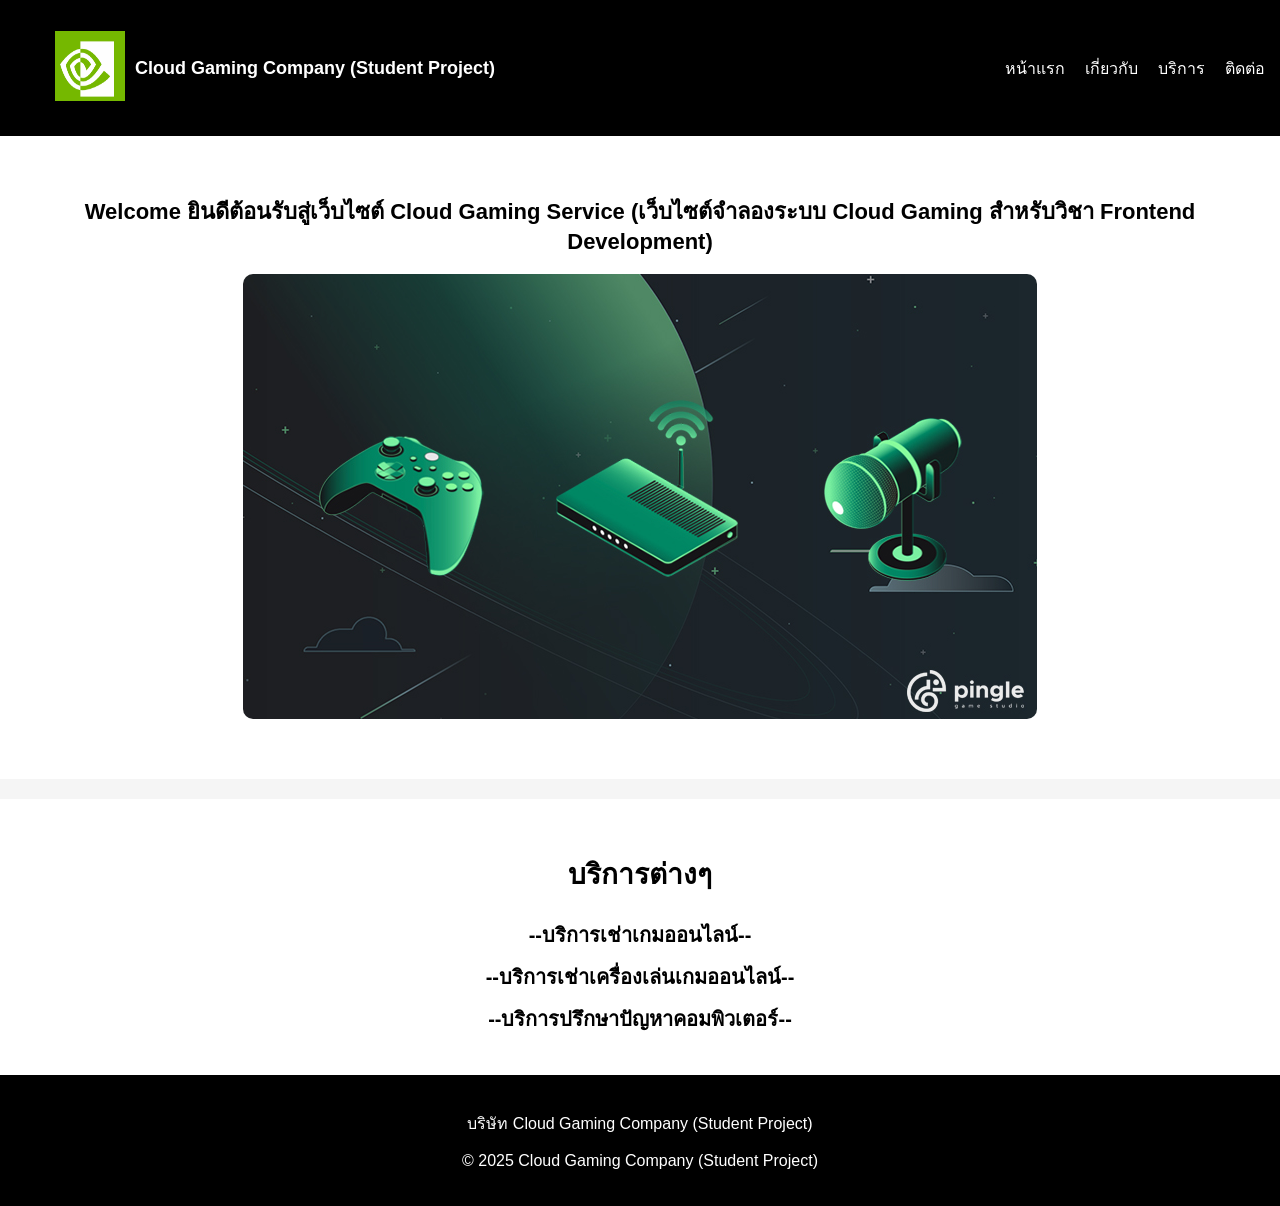
<file: index.html>
<!DOCTYPE html>
<html lang="en">
<head>
    <meta charset="UTF-8">
    <meta name="viewport" content="width=device-width, initial-scale=1.0">
    <meta name="robots" content="noindex, nofollow">
    <title>Cloud Gaming Services (Student Education)</title>
    <link rel="stylesheet" href="style1.css">
</head>
<body>
    <!-- เนื่องจากโดน github แบน account เพราะว่ามีเนื้อหาเกี่ยวกับธุรกิจและโฆษณา จึงได้ทำการลดเนื้อหาเหล่านั้นออกไป -->

    <!-- Header ที่มีโลโก้และชื่อ -->
    <header>
        <figure>
            <picture>
                <img src="/images/logo-company.png" alt="cloud-gaming-company-student-project" width="70" height="70">
            </picture>
            <figcaption>Cloud Gaming Company (Student Project)</figcaption>
        </figure>
    <!-- ปุ่ม navigation สำหรับเลื่อนไปหน้าต่างๆ -->
        <nav>
            <ul>
                <li><a href="/index.html">หน้าแรก</a></li>
                <li><a href="/about.html">เกี่ยวกับ</a></li>
                <li><a href="/services.html">บริการ</a></li>
                <li><a href="/contact.html">ติดต่อ</a></li>
            </ul>
        </nav>
    </header>
  <!-- Hero Section -->
    <main>
        <section class="hero-section">

            <h1>Welcome ยินดีต้อนรับสู่เว็บไซต์ Cloud Gaming Service  (เว็บไซต์จำลองระบบ Cloud Gaming สำหรับวิชา Frontend Development)<br/>
                
            </h1>

            <figure>
                <picture>
                    <img src="/images/hero-image.jpg" alt="hero-image">
                </picture>
            </figure>
        </section>

    <!-- บริการต่างๆของบริษัท -->
        <section class="featured-services">
            <h1>บริการต่างๆ</h1>
            <div>
                <h2>--บริการเช่าเกมออนไลน์--</h2>
                <h2>--บริการเช่าเครื่องเล่นเกมออนไลน์--</h2>
                <h2>--บริการปรึกษาปัญหาคอมพิวเตอร์--</h2>
            </div>
        </section>
    </main>
    <footer>
        <p>
            บริษัท Cloud Gaming Company (Student Project)
        </p>
        <p>&copy; 2025 Cloud Gaming Company (Student Project)</p>
    </footer>
</body>
</html>
</file>
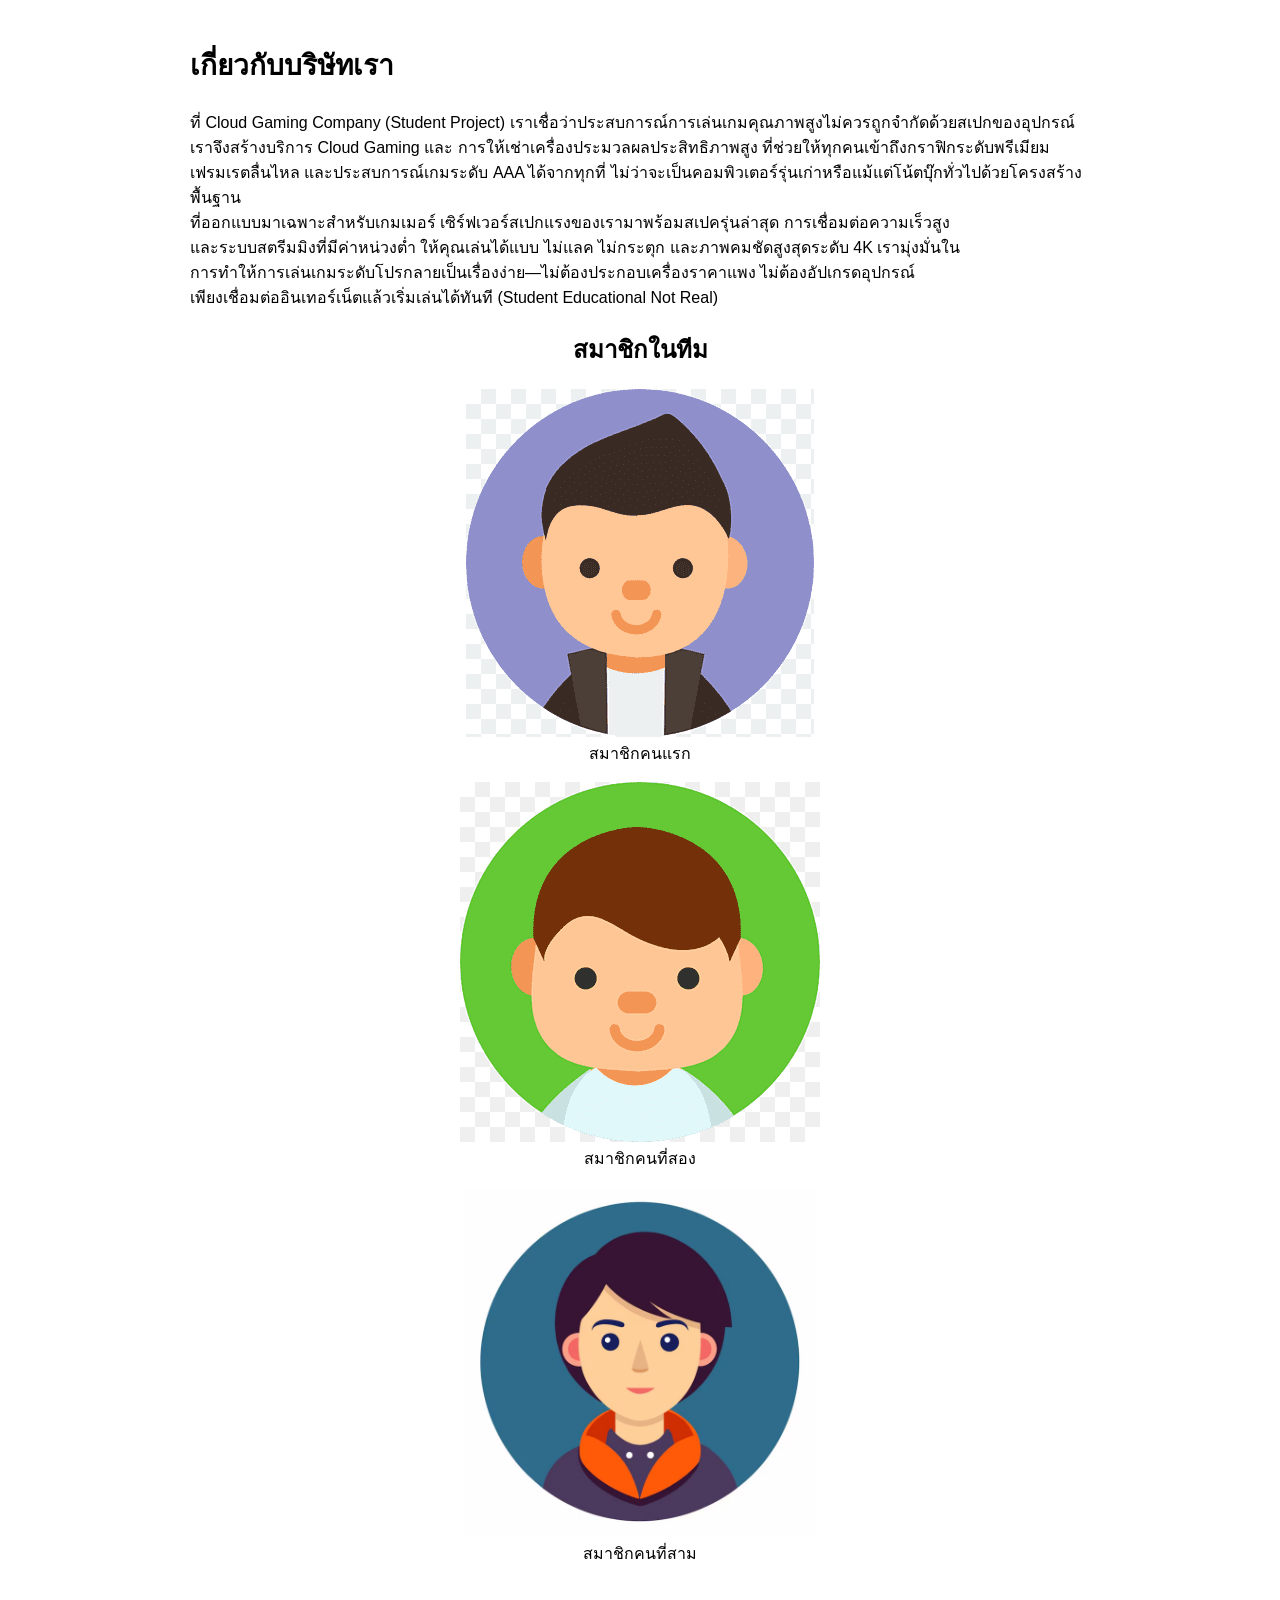
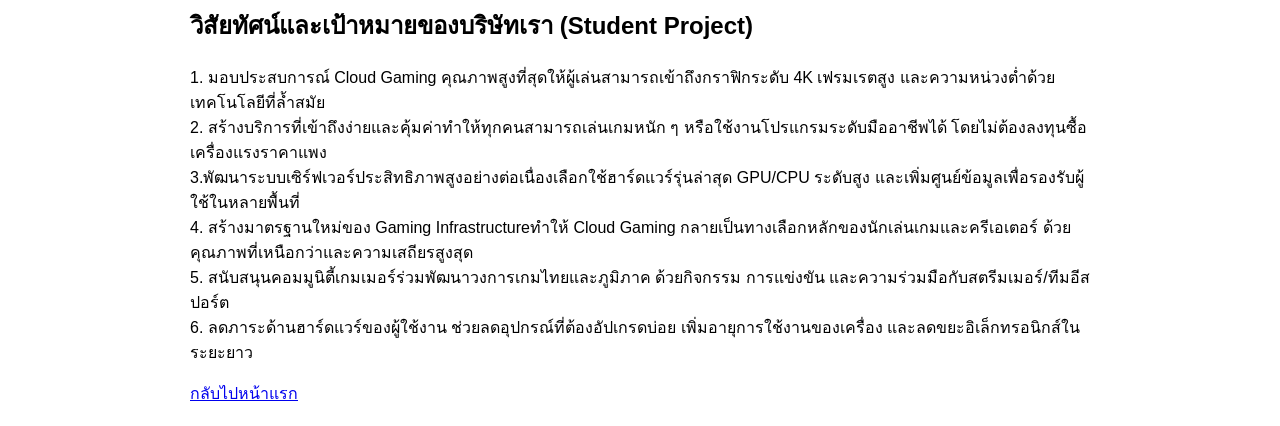
<file: about.html>
<!DOCTYPE html>
<html lang="en">
<head>
    <meta charset="UTF-8">
    <meta name="viewport" content="width=device-width, initial-scale=1.0">
    <title>About</title>
    <link rel="stylesheet" href="style2.css">
</head>
<body>
    <!-- เนื่องจากโดน github แบน account เพราะว่ามีเนื้อหาเกี่ยวกับธุรกิจและโฆษณา จึงได้ทำการลดเนื้อหาเหล่านั้นออกไป -->

    <!-- หน้า about -->
    <main>
        <section class="about-detail">


            <h1>เกี่ยวกับบริษัทเรา</h1>
            <p>ที่ Cloud Gaming Company (Student Project) เราเชื่อว่าประสบการณ์การเล่นเกมคุณภาพสูงไม่ควรถูกจำกัดด้วยสเปกของอุปกรณ์ <br/>
                เราจึงสร้างบริการ Cloud Gaming และ การให้เช่าเครื่องประมวลผลประสิทธิภาพสูง ที่ช่วยให้ทุกคนเข้าถึงกราฟิกระดับพรีเมียม <br/>
                เฟรมเรตลื่นไหล และประสบการณ์เกมระดับ AAA ได้จากทุกที่ ไม่ว่าจะเป็นคอมพิวเตอร์รุ่นเก่าหรือแม้แต่โน้ตบุ๊กทั่วไปด้วยโครงสร้างพื้นฐาน <br/>
                ที่ออกแบบมาเฉพาะสำหรับเกมเมอร์ เซิร์ฟเวอร์สเปกแรงของเรามาพร้อมสเปครุ่นล่าสุด การเชื่อมต่อความเร็วสูง <br/>
                และระบบสตรีมมิงที่มีค่าหน่วงต่ำ ให้คุณเล่นได้แบบ ไม่แลค ไม่กระตุก และภาพคมชัดสูงสุดระดับ 4K เรามุ่งมั่นใน<br/>
                การทำให้การเล่นเกมระดับโปรกลายเป็นเรื่องง่าย—ไม่ต้องประกอบเครื่องราคาแพง ไม่ต้องอัปเกรดอุปกรณ์ <br/>
                เพียงเชื่อมต่ออินเทอร์เน็ตแล้วเริ่มเล่นได้ทันที (Student Educational Not Real)</p>
        </section>
        
        <!-- สมาชิกในทีม -->

        <section class="member">
            <h2>สมาชิกในทีม</h2>
            <figure>
                <picture>
                    <img src="/images/avatar1.png" alt="member1">
                </picture>
                <figcaption>สมาชิกคนแรก</figcaption>
            </figure>
                <figure>
                <picture>
                    <img src="/images/avatar2.png" alt="member1">
                </picture>
                <figcaption>สมาชิกคนที่สอง</figcaption>
            </figure>
                <figure>
                <picture>
                    <img src="/images/avatar3.png" alt="member1" width="350" height="350">
                </picture>
                <figcaption>สมาชิกคนที่สาม</figcaption>
            </figure>
        </section>
        
        <!-- วิสัยทัศน์และเป้าหมายของบริษัท  -->

        <section class="vision">
            <h2>วิสัยทัศน์และเป้าหมายของบริษัทเรา (Student Project)</h2>
            <p>1. มอบประสบการณ์ Cloud Gaming คุณภาพสูงที่สุดให้ผู้เล่นสามารถเข้าถึงกราฟิกระดับ 4K เฟรมเรตสูง และความหน่วงต่ำด้วยเทคโนโลยีที่ล้ำสมัย <br/>
                2. สร้างบริการที่เข้าถึงง่ายและคุ้มค่าทำให้ทุกคนสามารถเล่นเกมหนัก ๆ หรือใช้งานโปรแกรมระดับมืออาชีพได้ โดยไม่ต้องลงทุนซื้อเครื่องแรงราคาแพง <br/>
                3.พัฒนาระบบเซิร์ฟเวอร์ประสิทธิภาพสูงอย่างต่อเนื่องเลือกใช้ฮาร์ดแวร์รุ่นล่าสุด GPU/CPU ระดับสูง และเพิ่มศูนย์ข้อมูลเพื่อรองรับผู้ใช้ในหลายพื้นที่  <br/>
                4. สร้างมาตรฐานใหม่ของ Gaming Infrastructureทำให้ Cloud Gaming กลายเป็นทางเลือกหลักของนักเล่นเกมและครีเอเตอร์ ด้วยคุณภาพที่เหนือกว่าและความเสถียรสูงสุด <br/>
                5. สนับสนุนคอมมูนิตี้เกมเมอร์ร่วมพัฒนาวงการเกมไทยและภูมิภาค ด้วยกิจกรรม การแข่งขัน และความร่วมมือกับสตรีมเมอร์/ทีมอีสปอร์ต <br/>
                6. ลดภาระด้านฮาร์ดแวร์ของผู้ใช้งาน ช่วยลดอุปกรณ์ที่ต้องอัปเกรดบ่อย เพิ่มอายุการใช้งานของเครื่อง และลดขยะอิเล็กทรอนิกส์ในระยะยาว <br/></p>
        </section>
        <a href="/index.html">กลับไปหน้าแรก</a>
    </main>
</body>
</html>
</file>
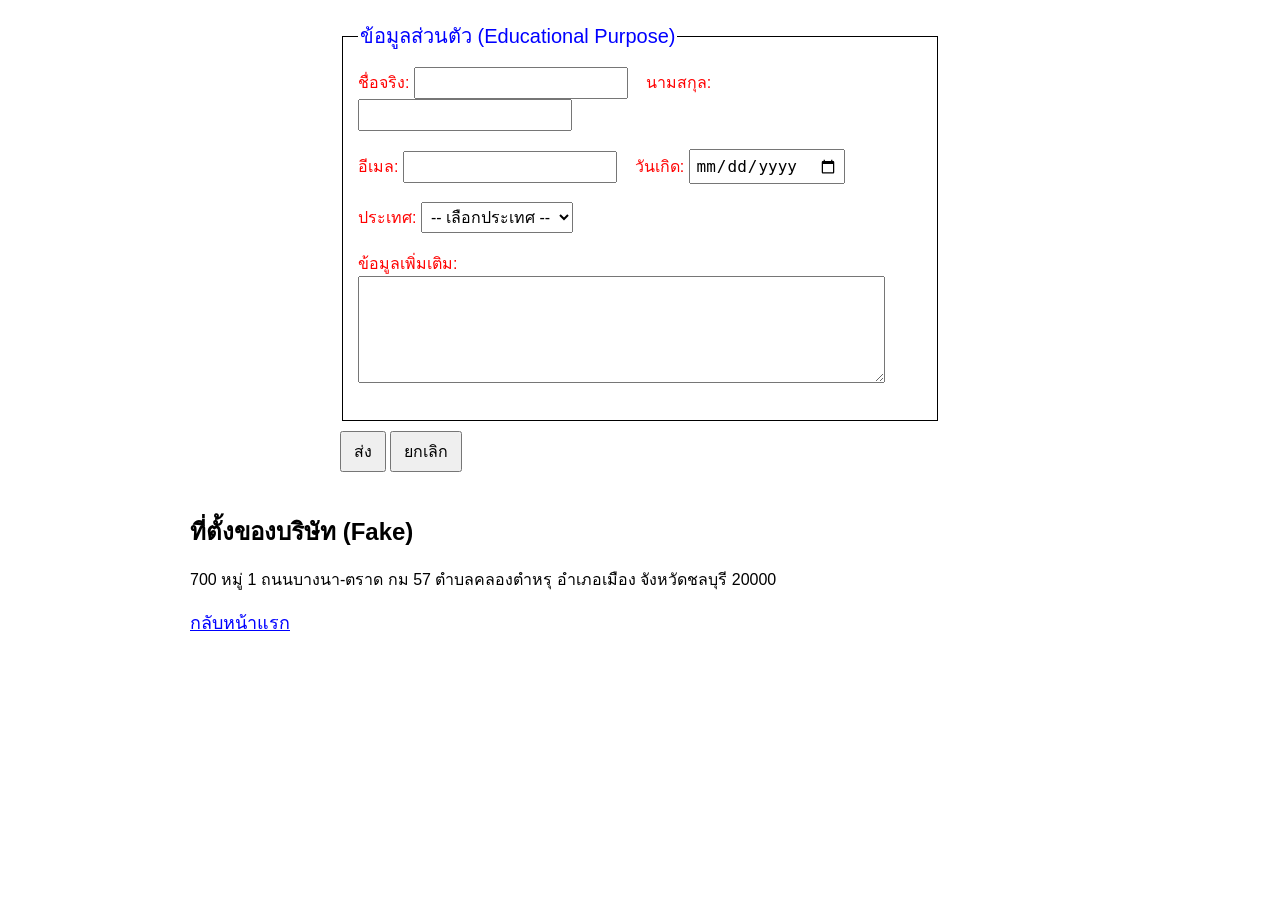
<file: contact.html>
<!DOCTYPE html>
<html lang="en">
<head>
    <meta charset="UTF-8">
    <meta name="viewport" content="width=device-width, initial-scale=1.0">
    <title>Contact</title>
    <link rel="stylesheet" href="style4.css">
</head>
<body>
    <!-- เนื่องจากโดน github แบน account เพราะว่ามีเนื้อหาเกี่ยวกับธุรกิจและโฆษณา จึงได้ทำการลดเนื้อหาบางส่วนออกไป -->

    <!-- แบบฟอร์ม contact -->
    <form action="#" method="POST">
        <fieldset>
            <legend>ข้อมูลส่วนตัว (Educational Purpose)</legend>

            <label for="firstname">ชื่อจริง:</label>
            <input type="text" id="firstname" name="firstname" required />
            &nbsp;&nbsp;

            <label for="lastname">นามสกุล:</label>
            <input type="text" id="lastname" name="lastname" required />
            <br /><br />

            <label for="email">อีเมล:</label>
            <input type="email" id="email" name="email" required />
            &nbsp;&nbsp;

            <label for="birthdate">วันเกิด:</label>
            <input type="date" id="birthdate" name="birthdate" required />
            <br /><br />

            <label for="country">ประเทศ:</label>
            <select id="country" name="country">
                <option value="">-- เลือกประเทศ --</option>
                <option value="ไทย">ไทย</option>
                <option value="สหรัฐอเมริกา">สหรัฐอเมริกา</option>
                <option value="อังกฤษ">เกาหลีใต้</option>
                <option value="รัสเซีย">รัสเซีย</option>
            </select>
            <br /><br />

            <label for="message">ข้อมูลเพิ่มเติม:</label><br />
                <textarea id="message" name="message" cols="50" rows="5"></textarea>
            <br /><br />

        </fieldset>

        <button type="submit">ส่ง</button>
        <button type="reset">ยกเลิก</button>
  </form>

  <!-- ที่ตั้งของบริษัท -->
  <main>
    <h1>ที่ตั้งของบริษัท (Fake) </h1>
    <p>700 หมู่ 1 ถนนบางนา-ตราด กม 57 ตำบลคลองตำหรุ อำเภอเมือง จังหวัดชลบุรี 20000</p>
    <a href="/index.html">กลับหน้าแรก</a>
  </main>
</body>
</html>
</file>
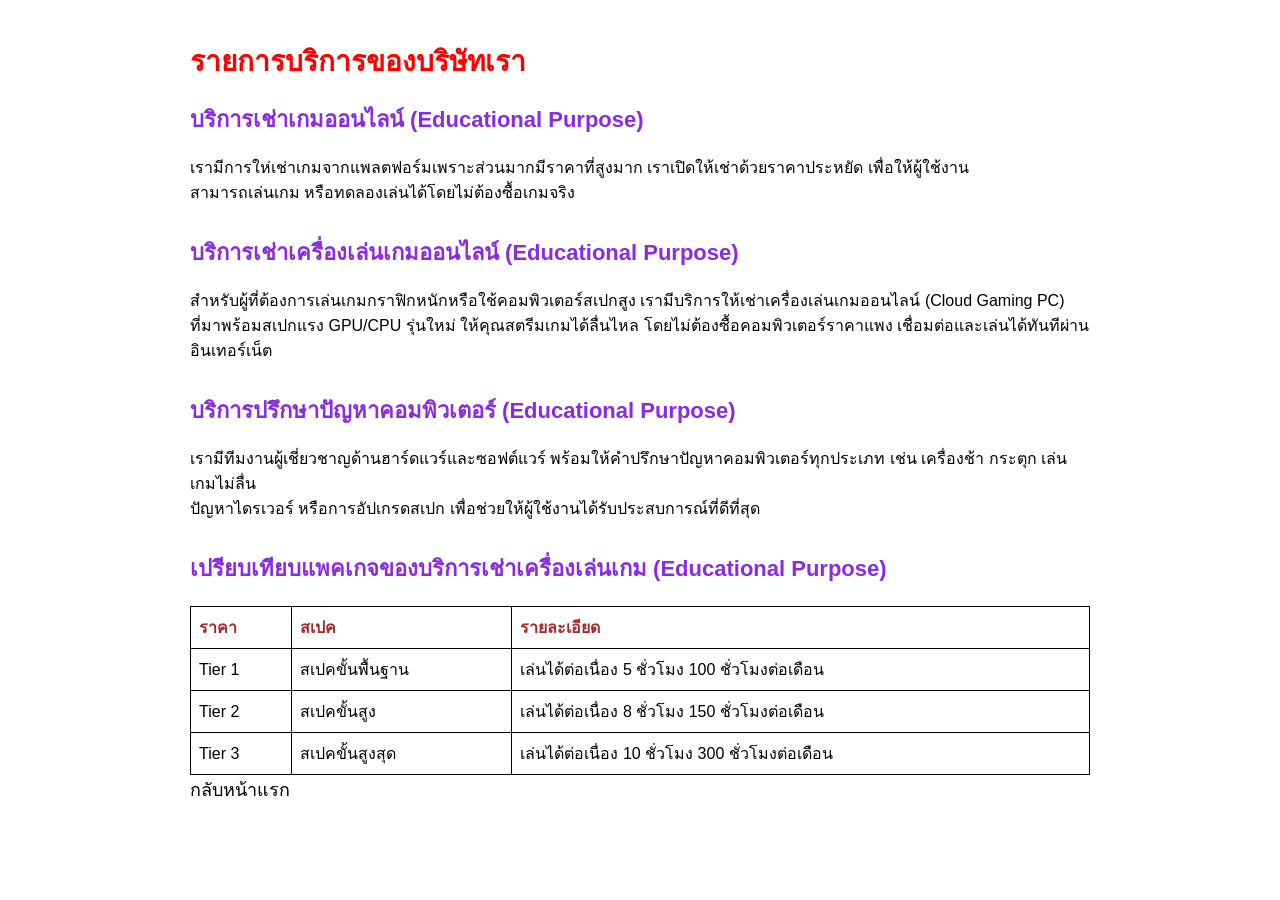
<file: services.html>
<!DOCTYPE html>
<html lang="en">
<head>
    <meta charset="UTF-8">
    <meta name="viewport" content="width=device-width, initial-scale=1.0">
    <title>Services</title>
    <link rel="stylesheet" href="style3.css">
</head>
<body>
    <!-- เนื่องจากโดน github แบน account เพราะว่ามีเนื้อหาเกี่ยวกับธุรกิจและโฆษณา จึงได้ทำการลดเนื้อหาเหล่านั้นออกไป -->

    <!-- บริการหลักๆของบริษัท -->
    <main>
        <h1>รายการบริการของบริษัทเรา</h1>
        <!-- บริการแรก -->

        <section class="service-1">
            <h2>บริการเช่าเกมออนไลน์ (Educational Purpose)</h2>
            <p>เรามีการให่เช่าเกมจากแพลตฟอร์มเพราะส่วนมากมีราคาที่สูงมาก เราเปิดให้เช่าด้วยราคาประหยัด เพื่อให้ผู้ใช้งาน <br>
            สามารถเล่นเกม หรือทดลองเล่นได้โดยไม่ต้องซื้อเกมจริง
            </p>
        </section>
        <!-- บริการที่สอง -->

        <section class="service-2">
            <h2>บริการเช่าเครื่องเล่นเกมออนไลน์ (Educational Purpose)</h2>
            <p>สำหรับผู้ที่ต้องการเล่นเกมกราฟิกหนักหรือใช้คอมพิวเตอร์สเปกสูง 
        เรามีบริการให้เช่าเครื่องเล่นเกมออนไลน์ (Cloud Gaming PC) <br>
        ที่มาพร้อมสเปกแรง GPU/CPU รุ่นใหม่ ให้คุณสตรีมเกมได้ลื่นไหล 
        โดยไม่ต้องซื้อคอมพิวเตอร์ราคาแพง เชื่อมต่อและเล่นได้ทันทีผ่านอินเทอร์เน็ต
            </p>
        </section>

        <!-- บริการที่สาม -->
        
        <section class="service-3">
            <h2>บริการปรึกษาปัญหาคอมพิวเตอร์ (Educational Purpose)</h2>
            <p>เรามีทีมงานผู้เชี่ยวชาญด้านฮาร์ดแวร์และซอฟต์แวร์ 
        พร้อมให้คำปรึกษาปัญหาคอมพิวเตอร์ทุกประเภท เช่น เครื่องช้า กระตุก เล่นเกมไม่ลื่น <br>
        ปัญหาไดรเวอร์ หรือการอัปเกรดสเปก เพื่อช่วยให้ผู้ใช้งานได้รับประสบการณ์ที่ดีที่สุด
            </p>
        </section>

        <!-- ตารางเปรียบเทียบแพคเกจ -->

        <table>
            <h2>เปรียบเทียบแพคเกจของบริการเช่าเครื่องเล่นเกม (Educational Purpose)</h2>
            <tr>
               <th>ราคา</th>
                <th>สเปค</th>
                <th>รายละเอียด</th>
            </tr>
            <tr>
                <td>Tier 1</td>
                <td>สเปคขั้นพื้นฐาน</td>
                <td>เล่นได้ต่อเนื่อง 5 ชั่วโมง 100 ชั่วโมงต่อเดือน</td>
            </tr>
            <tr>
                <td>Tier 2</td>
                <td>สเปคขั้นสูง</td>
                <td>เล่นได้ต่อเนื่อง 8 ชั่วโมง 150 ชั่วโมงต่อเดือน</td>
            </tr>
            <tr>
                <td>Tier 3</td>
                <td>สเปคขั้นสูงสุด</td>
                <td>เล่นได้ต่อเนื่อง 10 ชั่วโมง 300 ชั่วโมงต่อเดือน</td>
            </tr>
        </table>
    <a href="/index.html">กลับหน้าแรก</a>

    </main>
</body>
</html>
</file>
<file: style1.css>
/* For index.html page */
body {
    margin: 0;
    padding: 0;
    font-family: Arial, sans-serif;
    background-color: whitesmoke;
    color: black;
}

header {
    background: black;
    color: white;
    padding: 15px;
    display: flex;
    align-items: center;
    justify-content: space-between;
}

header figure {
    display: flex;
    align-items: center;
}

header figcaption {
    margin-left: 10px;
    font-size: 18px;
    font-weight: bold;
}

nav ul {
    list-style: none;
    display: flex;
    gap: 20px;
}

nav a {
    color: white;
    text-decoration: none;
    font-size: 16px;
}

nav a:hover {
    text-decoration: underline;
}

.hero-section {
    text-align: center;
    padding: 40px 20px;
    background: white;
}

.hero-section h1 {
    font-size: 22px;
}

.hero-section img {
    border-radius: 10px;
}

.featured-services {
    background: #fff;
    margin-top: 20px;
    padding: 30px 20px;
    text-align: center;
}

.featured-services h1 {
    font-size: 28px;
}

.featured-services h2 {
    margin: 10px 0px;
    font-size: 20px;
}

footer {
    padding: 20px;
    text-align: center;
    background: black;
    color: white;
    font-size: 16px;
}
</file>
<file: style2.css>
/* For about.html page */

body {
    margin: 0;
    padding: 0;
    font-family: Arial, sans-serif;
    background-color: white;
    color: black;
}

main {
    max-width: 900px;
    margin: 0 auto;
    padding: 20px;
}

.about-detail h1 {
    font-size: 28px;
}

.about-detail p {
    font-size: 16px;
}

.member {
    text-align: center;
    margin-bottom: 40px;
}

.member h2 {
    font-size: 24px;
}

.member-list {
    display: flex;
    justify-content: center;
    gap: 30px;
}

.member figure {
    text-align: center;
}
</file>
<file: style4.css>
/* for contact.html */body {
    margin: 0;
    padding: 20px;
    font-family: Arial, sans-serif;
    background-color: white;
    color: black;
}

form {
    max-width: 600px;
    margin: 0 auto 40px auto;
    font-size: 16px;
}

fieldset {
    padding: 15px;
    border: 1px solid black;
}

legend {
    font-size: 20px;
    color:blue;
}

label {
    font-size: 16px;
    color:red;
}

input, select, textarea {
    font-size: 16px;
    padding: 5px;
}

button {
    font-size: 16px;
    padding: 6px 12px;
    margin-top: 10px;
}

main {
    max-width: 900px;
    margin: 0 auto;
    font-size: 16px;
}

h1 {
    font-size: 24px;
}

p {
    font-size: 16px;
}

a {
    font-size: 18px;
    color: blue;
}

a:hover {
    text-decoration: underline;
}
</file>
<file: style3.css>
/* for services.html */
body {
    margin: 0;
    padding: 0;
    font-family: Arial, sans-serif;
    background-color: white;
    color: black;
}

main {
    max-width: 900px;
    margin: 0 auto;
    padding: 20px;
}

h1 {
    font-size: 28px;
    color:red;
}

h2 {
    font-size: 22px;
    color:blueviolet;
}

p {
    font-size: 16px;
}

section {
    margin-bottom: 30px;
}

table {
    width: 100%;
    border-collapse: collapse;
    margin-top: 20px;
    font-size: 16px;
}
th{
    color: brown;
}
th, td {
    border: 1px solid black;
    padding: 8px;
    text-align: left;
}

a {
    font-size: 18px;
    color: black;
    text-decoration: none;
}

a:hover {
    text-decoration: underline;
}
</file>
